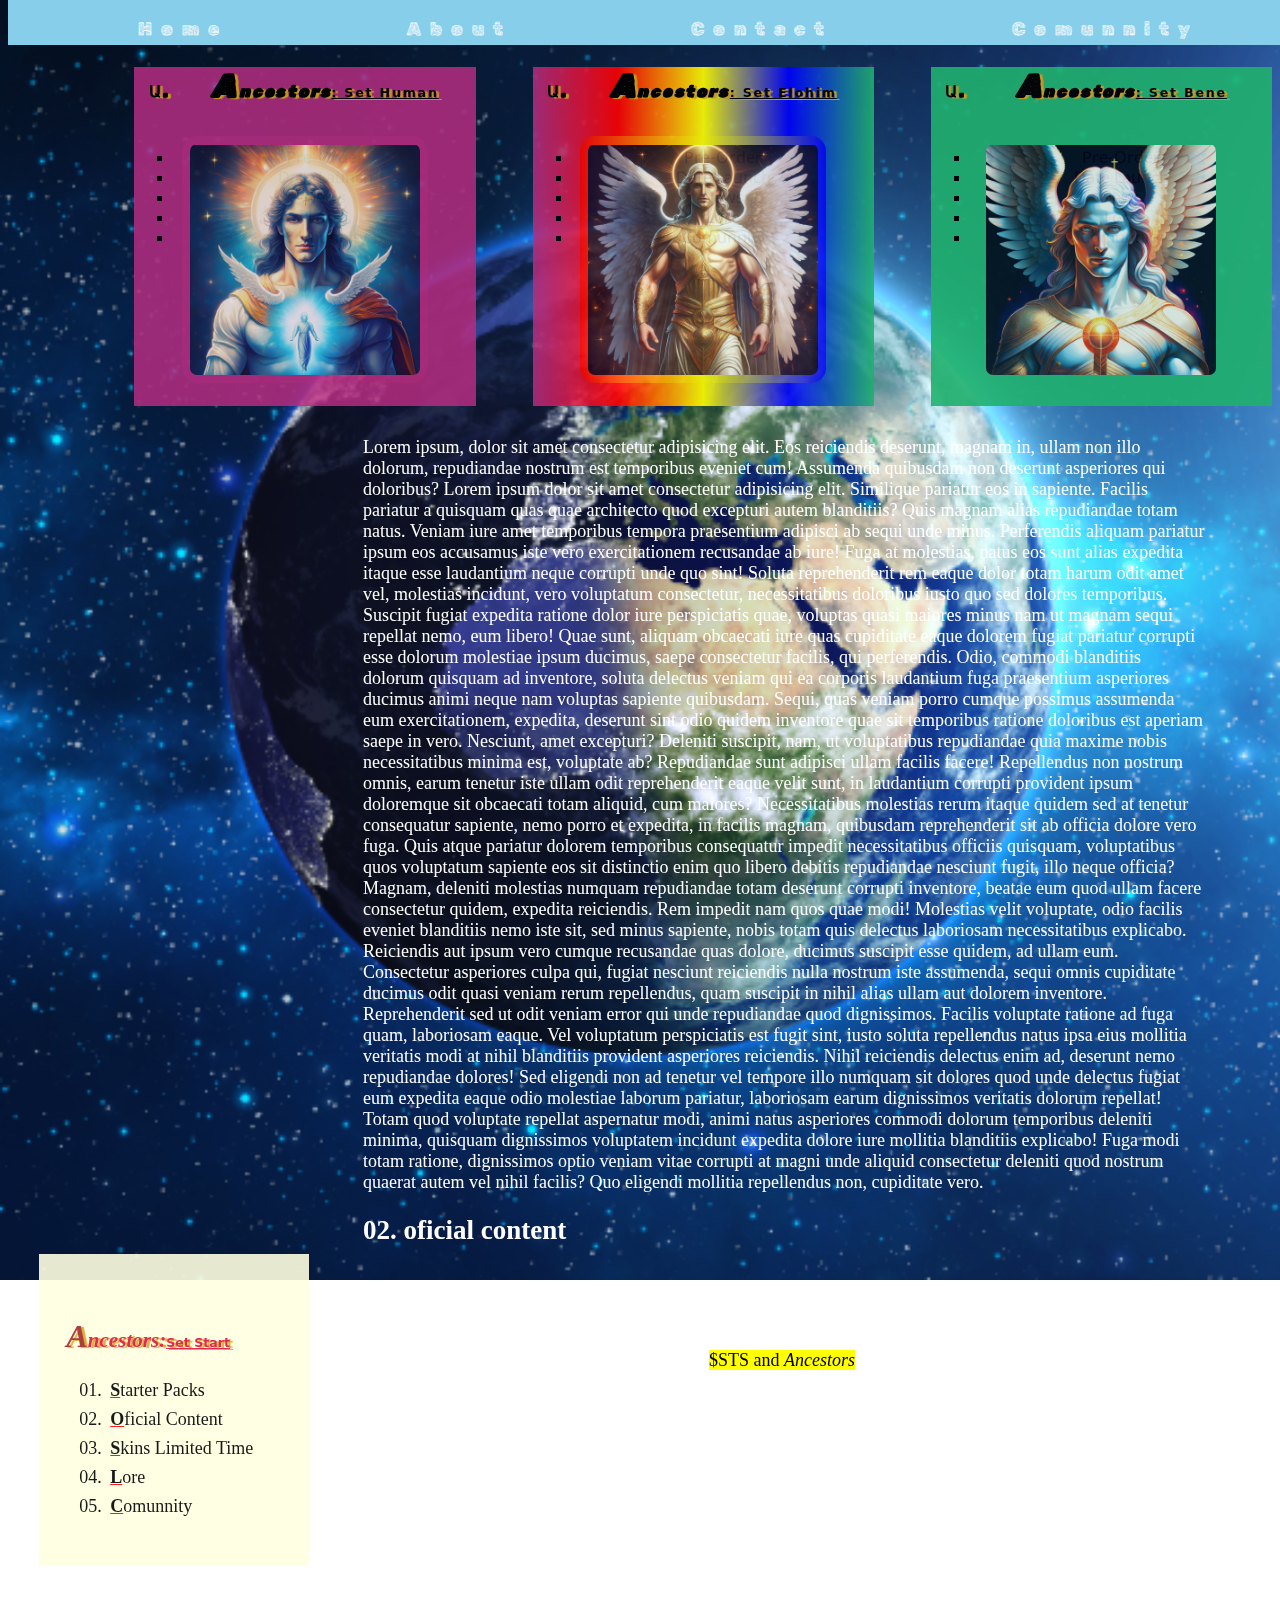
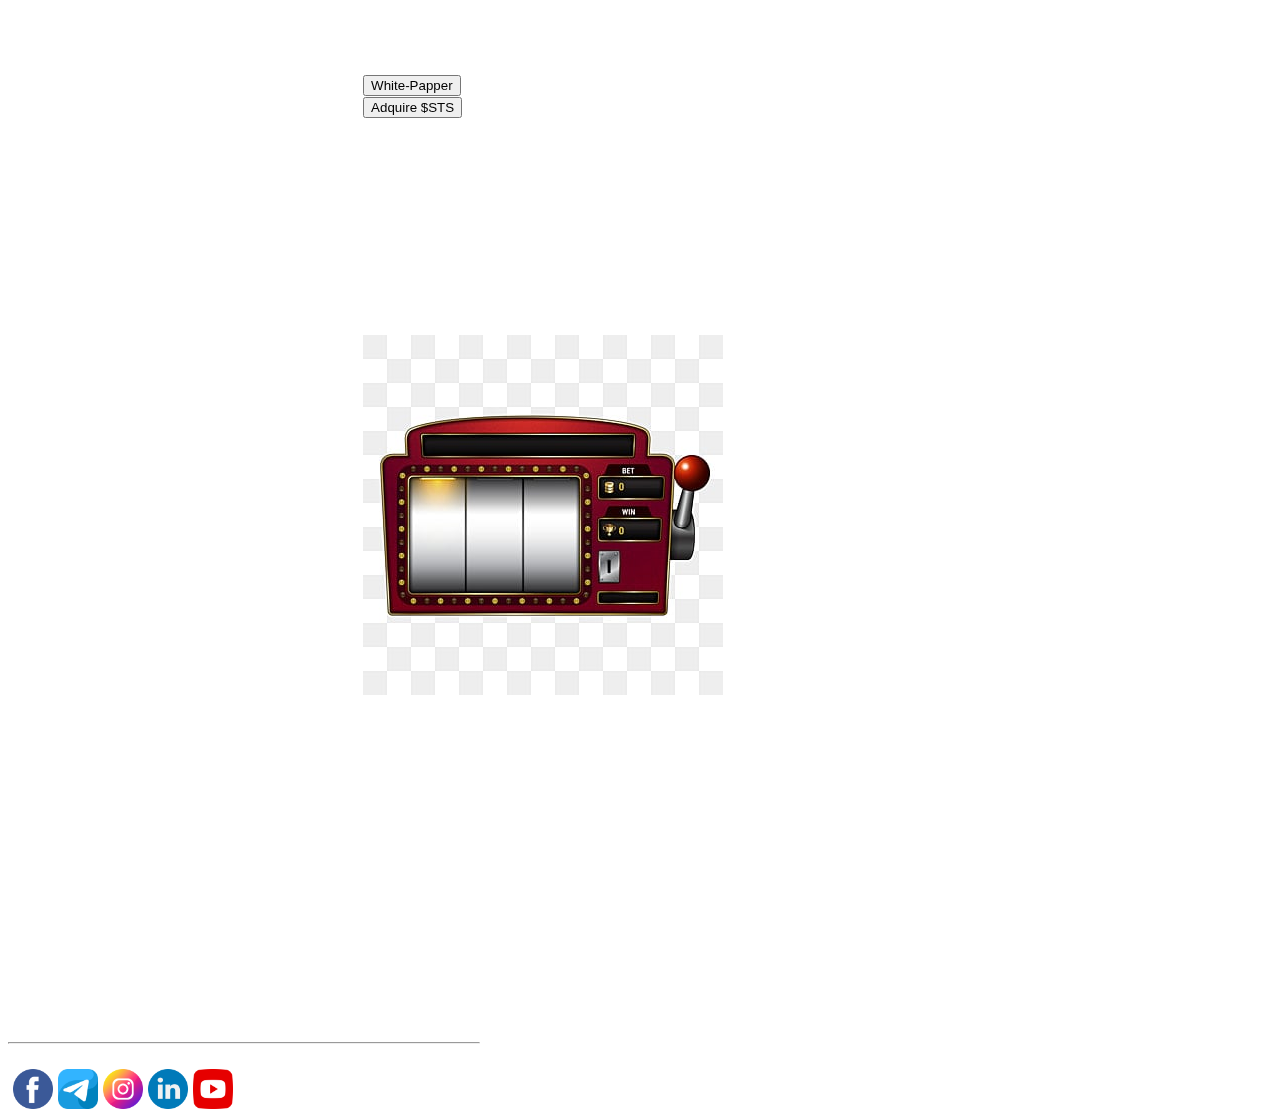
<file: index.html>
<!DOCTYPE html>
<html lang="en">

<head>
    <meta charset="UTF-8">
    <meta name="viewport" content="width=device-width, initial-scale=1.0">
    <title>Ancestors: Become First</title>
    <link rel="stylesheet" href="css/layout.css">

</head>

<body>
    <header id="main-header">
        <section id="always-visible">
            <nav>
                <ul>
                    <li><a href="#set-horizontal-menu">Home</a></li>
                    <li><a href="#oficial-content">About</a></li>
                    <li><a href="#opciones-de-usuario">Contact</a></li>
                    <li><a href="#">Comunnity</a></li>
                </ul>
            </nav>
        </section>

        <section id="set-horizontal-menu"> <!-- Será usado para el multi-menú desplegable -->
            <div class="set-menu">
                <nav  id="human-menu">
                    <ul>
                        <li class="sub-tittle">
                            <a href="#">
                                <h4><em>ancestors</em><ins>: set human</ins></h4>
                            </a>
                        </li>
                        <br>
                        <li>
                            <a href="#">pre-order</a>
                        </li>
                        <li>
                            <a href="#">date launch</a>
                        </li>
                        <li>
                            <a href="#">News</a>
                        </li>
                        <li>
                            <a href="#">Lore</a>
                        </li>
                        <li>
                            <a href="#">Comunnity</a>
                        </li>
                    </ul>
                </nav>
                <img src="assets/images/human.jpeg"  id="human-img" class="img-menu" alt="">
            </div>
            <div class="set-menu">
                <nav  id="elohim-menu">
                    <ul>
                        <li>
                            <a href="#">
                                <h4><em>ancestors</em><ins>: set elohim</ins></h4>
                            </a>
                        </li>
                        <br>
                        <li>
                            <a href="#">pre-order</a>
                        </li>
                        <li>
                            <a href="#">date launch</a>
                        </li>
                        <li>
                            <a href="#">News</a>
                        </li>
                        <li>
                            <a href="#">Lore</a>
                        </li>
                        <li>
                            <a href="#">Comunnity</a>
                        </li>
                    </ul>
                </nav>
                <img src="assets/images/elohim.jpeg" class="img-menu" id="elohim-img" alt="">
            </div>
            <div class="set-menu">
                <nav id="bene-menu">
                    <ul>
                        <li>
                            <a href="#">
                                <h4><em>ancestors</em><ins>: set bene</ins></h4>
                            </a>
                        </li>
                        <br>
                        <li>
                            <a href="#">pre-order</a>
                        </li>
                        <li>
                            <a href="#">date launch</a>
                        </li>
                        <li>
                            <a href="#">News</a>
                        </li>
                        <li>
                            <a href="#">Lore</a>
                        </li>
                        <li>
                            <a href="#">Comunnity</a>
                        </li>
                    </ul>
                </nav>
                <img src="assets/images/bene.jpeg" class="img-menu" id="bene-img" alt="">
            </div>
        </section>
    </header>
    <main>
        <header class="set-menu" id="set-vertical-menu">
            <!-- Este section es el que se usará para el menú vertical, el de arriba es para el horizontal -->

            <table id="set-menu">
                <thead>
                    <h3><em>ancestors:</em><ins>set start</ins></h3>
                </thead>
                <tbody>
                    <ul>
                        <li>
                            <a href="#">starter packs</a>
                        </li>
                        <li>
                            <a href="#">oficial content</a>
                            <ul>
                                <li>
                                    <a href="#">early road map</a>
                                </li>
                            </ul>
                        </li>
                        <li>
                            <a href="#">skins limited time</a>
                        </li>
                        <li>
                            <a href="#">lore </a>
                            <ul>
                                <li>
                                    <a href="#">set human</a>
                                </li>
                                <li>
                                    <a href="#">set elohim</a>
                                </li>
                                <li>
                                    <a href="#">set bene</a>
                                </li>
                            </ul>
                        </li>
                        <li>
                            <a href="#">comunnity</a>
                        </li>
                    </ul>
                </tbody>
            </table>
        </header>
        <div id="contenido-main">
            <section class="texto">Lorem ipsum, dolor sit amet consectetur adipisicing elit. Eos reiciendis deserunt,
                magnam
                in,
                ullam non illo dolorum, repudiandae nostrum est temporibus eveniet cum! Assumenda quibusdam non deserunt
                asperiores qui doloribus? Lorem ipsum dolor sit amet consectetur adipisicing elit. Similique pariatur
                eos in
                sapiente. Facilis pariatur a quisquam quas quae architecto quod excepturi autem blanditiis? Quis magnam
                alias repudiandae totam natus. Veniam iure amet temporibus tempora praesentium adipisci ab sequi unde
                minus.
                Perferendis aliquam pariatur ipsum eos accusamus iste vero exercitationem recusandae ab iure! Fuga at
                molestias, natus eos sunt alias expedita itaque esse laudantium neque corrupti unde quo sint! Soluta
                reprehenderit rem eaque dolor totam harum odit amet vel, molestias incidunt, vero voluptatum
                consectetur,
                necessitatibus doloribus iusto quo sed dolores temporibus. Suscipit fugiat expedita ratione dolor iure
                perspiciatis quae, voluptas quasi maiores minus nam ut magnam sequi repellat nemo, eum libero! Quae
                sunt,
                aliquam obcaecati iure quas cupiditate eaque dolorem fugiat pariatur corrupti esse dolorum molestiae
                ipsum
                ducimus, saepe consectetur facilis, qui perferendis. Odio, commodi blanditiis dolorum quisquam ad
                inventore,
                soluta delectus veniam qui ea corporis laudantium fuga praesentium asperiores ducimus animi neque nam
                voluptas sapiente quibusdam. Sequi, quas veniam porro cumque possimus assumenda eum exercitationem,
                expedita, deserunt sint odio quidem inventore quae sit temporibus ratione doloribus est aperiam saepe in
                vero. Nesciunt, amet excepturi? Deleniti suscipit, nam, ut voluptatibus repudiandae quia maxime nobis
                necessitatibus minima est, voluptate ab? Repudiandae sunt adipisci ullam facilis facere! Repellendus non
                nostrum omnis, earum tenetur iste ullam odit reprehenderit eaque velit sunt, in laudantium corrupti
                provident ipsum doloremque sit obcaecati totam aliquid, cum maiores? Necessitatibus molestias rerum
                itaque
                quidem sed at tenetur consequatur sapiente, nemo porro et expedita, in facilis magnam, quibusdam
                reprehenderit sit ab officia dolore vero fuga. Quis atque pariatur dolorem temporibus consequatur
                impedit
                necessitatibus officiis quisquam, voluptatibus quos voluptatum sapiente eos sit distinctio enim quo
                libero
                debitis repudiandae nesciunt fugit, illo neque officia? Magnam, deleniti molestias numquam repudiandae
                totam
                deserunt corrupti inventore, beatae eum quod ullam facere consectetur quidem, expedita reiciendis. Rem
                impedit nam quos quae modi! Molestias velit voluptate, odio facilis eveniet blanditiis nemo iste sit,
                sed
                minus sapiente, nobis totam quis delectus laboriosam necessitatibus explicabo. Reiciendis aut ipsum vero
                cumque recusandae quas dolore, ducimus suscipit esse quidem, ad ullam eum. Consectetur asperiores culpa
                qui,
                fugiat nesciunt reiciendis nulla nostrum iste assumenda, sequi omnis cupiditate ducimus odit quasi
                veniam
                rerum repellendus, quam suscipit in nihil alias ullam aut dolorem inventore. Reprehenderit sed ut odit
                veniam error qui unde repudiandae quod dignissimos. Facilis voluptate ratione ad fuga quam, laboriosam
                eaque. Vel voluptatum perspiciatis est fugit sint, iusto soluta repellendus natus ipsa eius mollitia
                veritatis modi at nihil blanditiis provident asperiores reiciendis. Nihil reiciendis delectus enim ad,
                deserunt nemo repudiandae dolores! Sed eligendi non ad tenetur vel tempore illo numquam sit dolores quod
                unde delectus fugiat eum expedita eaque odio molestiae laborum pariatur, laboriosam earum dignissimos
                veritatis dolorum repellat! Totam quod voluptate repellat aspernatur modi, animi natus asperiores
                commodi
                dolorum temporibus deleniti minima, quisquam dignissimos voluptatem incidunt expedita dolore iure
                mollitia
                blanditiis explicabo! Fuga modi totam ratione, dignissimos optio veniam vitae corrupti at magni unde
                aliquid
                consectetur deleniti quod nostrum quaerat autem vel nihil facilis? Quo eligendi mollitia repellendus
                non,
                cupiditate vero.</section>

            <section id="oficial-content">
                <header class="header">
                    <h2>02. oficial content</h2>
                </header>
                <section class="main">
                    <article class="text">
                        <p> all our content will be tradeable by our property token created for the comunnity.
                            $STS token is estructured in XBT web infrastructure that means $STS is abailiable to upgrade
                            their property value and has the ability to complement BTC red, interacting with them and
                            pairing
                            the scalabilitie and offering a best solution for peer to peer transaction in front of the
                            stricted
                            acumulative value solution. <mark>$STS and <em> Ancestors</em></mark> is developed by 1
                            person who's minning BTC in its beginnings first period. <ins><em>" big father's
                                    one"</em></ins>,was tangled
                            and those person from now on nicknamed "JdD" wants increase its intrinsic beauty by
                            anonimazing
                            development
                            reason for all codes development, information, and more... was writted in papper and given
                            to
                            Carlos Cucarella Felici,
                            an spanish young developer and CEO representative of the proyect, that
                            tries to rewritte all that at a computer and translate de mandatories to the future
                            development
                            team.</p>
                        <p>"JdD" pretends to keep, protect and walk from the good way their soon <em>" big father's
                                one"</em> and
                            he/she knows become anonimous is the only way. In other hand CEO wons the prestige and
                            pleasure
                            to assist "JdD", the experience in those new big proyect and the economicall royalties that
                            belong to the
                            representativeCEO of company</p>
                    </article>
                </section>
                <br>
                <footer class="footer">
                    <article class="text">
                        <p>About $STS is the solution for stability prices in an hyper-disinflation valuary system. You
                            can
                            check all details
                            at white-papper. With $STS you'll for a copy of fully-game, cosmetics, $BTC, utilities,
                            characters, and all what we
                            integrate at the future.</p>
                    </article>
                    <article class="btn">
                        <button type="button">White-Papper</button>
                    </article>
                    <article class="btn">
                        <button type="button">Adquire $STS</button>
                    </article>
                </footer>

            </section>

            <br>
            <section id="skins-limited-time">
                <header class="header">
                    <h2>03. skins limited time</h2>
                </header>
                <section class="main">
                    <article class="text">
                        <p>Gran inauguración de nuestra plataforma web, duante el desarrollo del primer titulo de la
                            saga
                            tendremos disponibles lanzamientos cosmeticos NFT aplicables en el juego. estos cosméticos
                            representan mejoras en la jugabilidad, se pueden vender en el libre mercado y, además, se
                            podran
                            combinar y aplicar para obtener tokens y otras mejoras de la platafoma.</p>
                    </article>
                    <article class="interact">

                        <img src="assets/images/slot-machine-retro.jpg" alt="">

                    </article>
                </section>
                <footer class="footerw">

                </footer>w

            </section>
        </div>
        <aside>

        </aside>

    </main>


    <footer> <!-- FOOTER con enlaces de contacto para usuario y redes sociales creador -->
        <section id="opciones-de-usuario">
            <ul>
                <li><a href="src/contacto.html" target="_blank">Contact Us </a></li>
                <li><a href="src/newsletter.html" target="_blank">/ Newsletter </a></li>
                <li><a href="src/registro-de-usuario.html" target="_blank"> / Register&Logg-in </a></li>
                <li><a href="src/encuesta-de-satisfaccion.html" target="_blank"> / Rate Our Game</a></li>
            </ul>
        </section>
        <hr>
        <section id="redes">
            <article class="iconos-redes"><a href="https://www.facebook.com/carlos.cucarella.7/" title="facebook icons"
                    target="_blank"><img src="assets/images/facebook.png" alt="facebook" class="imgRedes"
                        id="facebookIcon"></a></article>
            <article class="iconos-redes"><a href="t.me/CucarellaCarlos" title="telegram icons" target="_blank"><img
                        src="assets/images/telegram.png" alt="telegram" class="imgRedes" id="telegramIcon"></a>
            </article>
            <article class="iconos-redes"><a
                    href="https://www.instagram.com/01.cf4_99?utm_source=qr&igsh=MWhjMHgzZXI0cGJpdA=="
                    title="instagram icons" target="_blank"><img src="assets/images/instagram.png" alt="instagram"
                        class="imgRedes" id="instagramIcon"></a></article>
            <article class="iconos-redes"><a href="https://www.linkedin.com/in/carlos-cucarella-felici-9a796620a/"
                    title="linkedin icons" target="_blank"><img src="assets/images/linkedin.png" alt="linkedin"
                        class="imgRedes" id="linkedinIcon"></a></article>
            <article class="iconos-redes"><a href="https://www.youtube.com/@Con_J_de_gato" title="youtube icons"
                    target="_blank"><img src="assets/images/youtube.png" alt="youtube" class="imgRedes"
                        id="youtubeIcon"></a></article>
            <h5>Created by Eleven ,ccright© reserved.</h5>
        </section>

    </footer>

</body>

</html>
</file>
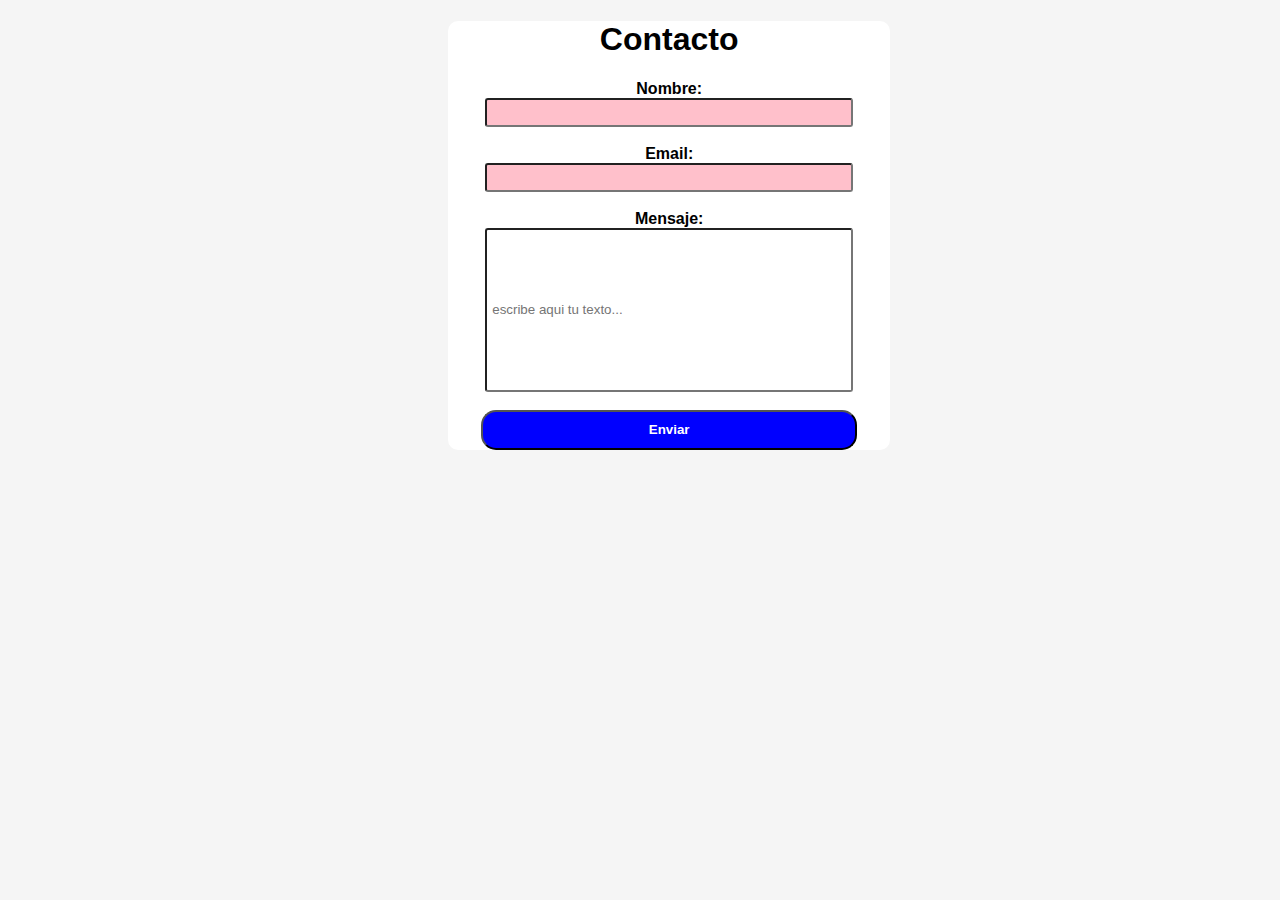
<file: src/contacto.html>
<!DOCTYPE html>
<html lang="es">
<head>
    <meta charset="UTF-8">
    <meta name="viewport" content="width=device-width, initial-scale=1.0">
    <title>Contacto</title>
    <link rel="stylesheet" href="../css/contacto.css">
</head>
<body>
    <div class="container" id="c1">
        <h1>Contacto</h1>
        <form action="" >

            <label for="Name">Nombre:</label>
            <br>
            <input type="text" id="name" required> 
            <br><br>
            <label for="email">Email:</label>
            <br>
            <input type="email" id="email" required>
            <br><br>
            <label for="mensaje">Mensaje:</label>
            <br>
            <input type="text" id="mensaje" placeholder="escribe aqui tu texto..." required>
            <br><br>
            <input type="submit" id="btn" value="Enviar">
        </form>
    </div>
</body>
</html>
</file>
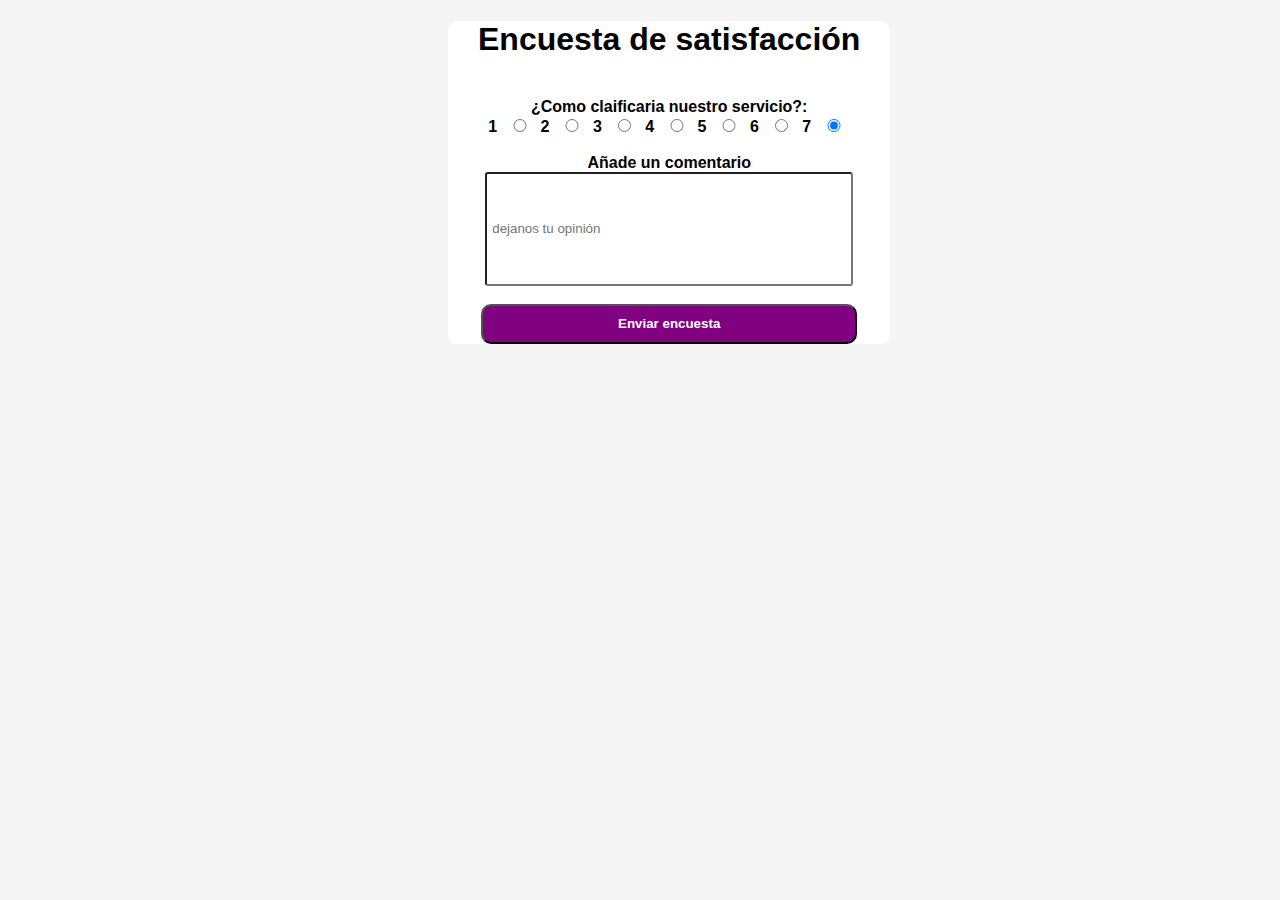
<file: src/encuesta-de-satisfaccion.html>
<!DOCTYPE html>
<html lang="es">
<head>
    <meta charset="UTF-8">
    <meta name="viewport" content="width=device-width, initial-scale=1.0">
    <title>Encuesta de satisfacción</title>
    <link rel="stylesheet" href="../css/encuesta-de-satisfaccion.css">
</head>
<body>
    <div class="container" id="c1">
        <h1>Encuesta de satisfacción</h1>
        <br>
        <form action="" >
            <label for="calificacion">¿Como claificaria nuestro servicio?:</label>
            <br>
            <label for="1">1</label>
            <input type="radio" name="calificacion" id="1" value="1">
            <label for="2">2</label>
            <input type="radio" name="calificacion" id="2" value="2">
            <label for="3">3</label>
            <input type="radio" name="calificacion" id="3" value="3">
            <label for="4">4</label>
            <input type="radio" name="calificacion" id="4" value="4">
            <label for="5">5</label>
            <input type="radio" name="calificacion" id="5" value="5">
            <label for="6">6</label>
            <input type="radio" name="calificacion" id="6" value="6">
            <label for="7">7</label>
            <input type="radio" name="calificacion" id="7" value="7" checked>
            <br><br>

            <label for="comentario">Añade un comentario</label>
            <br>
            <input type="text" name="opinion" id="opinion" placeholder="dejanos tu opinión">
            <br><br>
            <input type="submit" id="btn" value="Enviar encuesta">
        </form>
    </div>
</body>
</html>
</file>
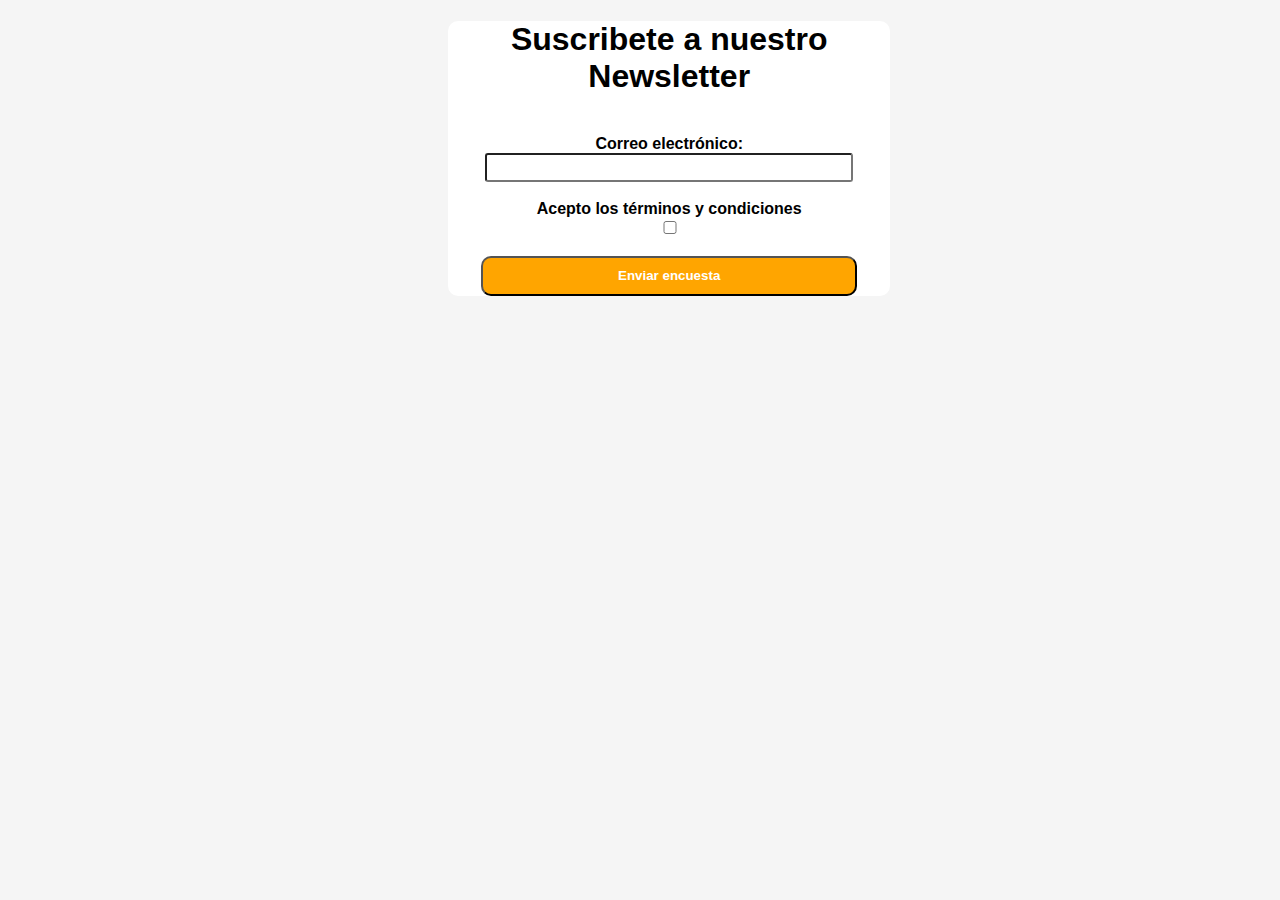
<file: src/newsletter.html>
<!DOCTYPE html>
<html lang="es">
<head>
    <meta charset="UTF-8">
    <meta name="viewport" content="width=device-width, initial-scale=1.0">
    <title>Newsletter</title>
    <link rel="stylesheet" href="../css/newsletter.css">
</head>
<body>
    <div class="container" id="c1">
        <h1>Suscribete a nuestro Newsletter</h1>
        <br>
        <form action="" >
            
            <label for="email">Correo electrónico:</label>
            <br>
            <input type="email" name="email" id="email" required>
            <br><br>

            <label for="terminos">Acepto los términos y condiciones</label>
            <input type="checkbox" name="" id="terminos" required>
            <br><br>
            <input type="submit" id="btn" value="Enviar encuesta">
        </form>
    </div>
</body>
</html>
</file>
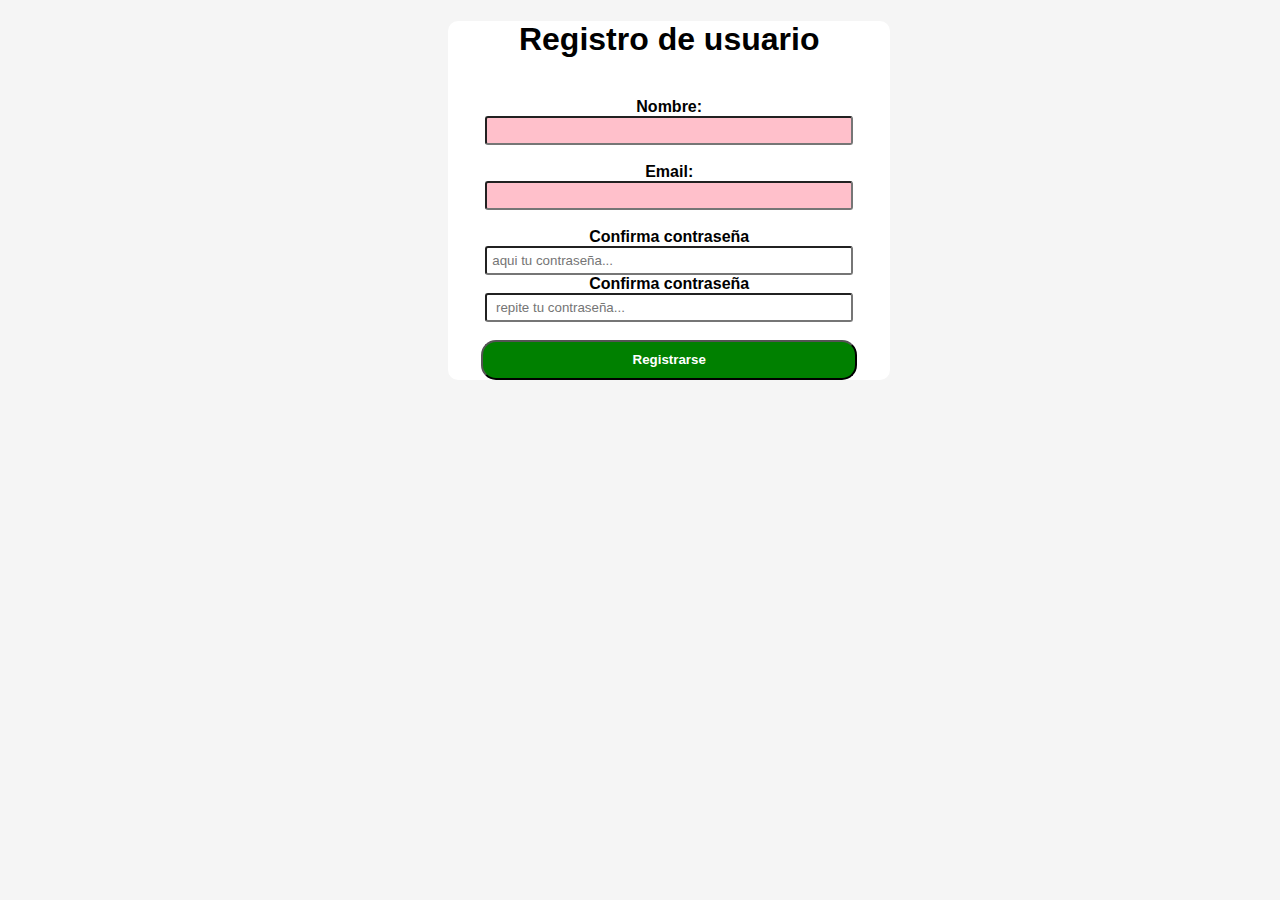
<file: src/registro-de-usuario.html>
<!DOCTYPE html>
<html lang="es">
<head>
    <meta charset="UTF-8">
    <meta name="viewport" content="width=device-width, initial-scale=1.0">
    <title>Registro de usuario</title>
    <link rel="stylesheet" href="../css/registro-de-usuario.css">
</head>
<body>
    <div class="container" id="c1">
        <h1>Registro de usuario</h1>
        <br>
        <form action="" >

            <label for="Name">Nombre:</label>
            <br>
            <input type="text" id="name" required> 
            <br><br>
            <label for="email">Email:</label>
            <br>
            <input type="email" id="email" required>
            <br><br>
            <label for="password">Confirma contraseña</label>
            <br>
            <input type="password" id="password" placeholder="aqui tu contraseña..." required minlength="5" maxlength="12">
            <br>
            <label for="password">Confirma contraseña</label>
            <br>
            <input type="password" id="password" placeholder=" repite tu contraseña..." required minlength="5" maxlength="12">
            <br> <br>
            <input type="submit" id="btn" value="Registrarse">
        </form>
    </div>
</body>
</html>
</file>
<file: css/layout.css>
/* ESENTIALS */
@import url(fonts.css);
html{font-size:18px;}
body{background-image: url('../assets/images/globo-terraqueo.png');background-repeat:no-repeat;
    background-size:cover; background-attachment: fixed; margin:none;padding:none;}
    ::after, *::before {
        margin: 0px;
        padding: 0px;
        box-sizing: border-box;}

/* BASICS */
header{display:flex;position:relative;align-items:center;}
main{margin:1%;color:white;display:flex;align-items:center;
    justify-content:space-between;flex-grow:1;flex-shrink:1;position:relative;top:-270px;
    }
footer{color:white;position:relative; float:left;}
section{}

/* HEADER section de la cabecera fijada a la página */
#always-visible{z-index: 1;top:0;width:100%; height:45px; 
    background-color:skyblue; position:fixed;font-family: 'hebreo-rubrica-triangular';font-weight: 400;
        }
    #always-visible ul{list-style:none;display:flex;justify-content:space-around;}
    #always-visible a{color:white;letter-spacing: 0.5rem;}
        #always-visible li:hover {transform:scale(1.3);font-weight: bolder;}
        #always-visible a:hover	{color:blue;}

/* HEADER section del menu horizontal*/
#set-horizontal-menu{display:flex;width:90%;margin:3%;left:7%; height:inherit;
    flex-wrap:nowrap;font-size: 0.9rem;position:relative;justify-content:space-between;
    text-align:center;font-family:'hebreo-fina';z-index:2;}
    .set-menu{width:30%;left:0;opacity:0.9;overflow: hidden;}

#set-horizontal-menu ul li{list-style:square;text-transform: capitalize;z-index:30;}
#set-horizontal-menu ul li:first-child{list-style:armenian; font-weight: 600;text-transform: capitalize; text-shadow: 3px 1px 1px goldenrod;
    font-family: 'hebreo-rubrica-triangular';letter-spacing: 0.1rem;font-size:0.9rem;}
ins{font-size:0.7rem;font-family:system-ui, -apple-system, BlinkMacSystemFont, 'Segoe UI', Roboto, Oxygen, Ubuntu, Cantarell, 'Open Sans', 'Helvetica Neue', sans-serif}
        h4::first-letter{font-size: 1.8rem;font-family: 'hebreo-rubrica-triangular';
        letter-spacing: 0.2rem;}
        h4:hover{transform:scale(1.1);font-family: 'hebreo-rubrica-triangular';letter-spacing: 0.1rem;
            }

        .img-menu{width:230px;position:relative;padding:2.35%;top:-270px;opacity:0.9;
            border-radius: 15px;}
        .img-menu:hover{opacity:0.15;transition: ease-in-out 1.2s;} 
    #human-menu{height:inherit; padding-bottom: 42%; background: rgba(182, 46, 130, 0.943);}
        #human-img{background: rgba(182, 46, 130, 0.943);}
    
    #elohim-menu{height:inherit;padding-bottom: 42%;
    background: linear-gradient(to right, rgba(182, 46, 130, 0.943),red,yellow,blue,rgb(33, 177, 110));}
        #elohim-img{
    background:linear-gradient(to right,red,yellow,blue);} 

    #bene-menu{height:inherit; padding-bottom: 42%; background: rgb(33, 177, 110);}
        #bene-img{background: rgb(33, 177, 110);}

/* MAIN menu vertical sticky con direccionamiento a toda la pagina */
#set-vertical-menu{position:sticky;display:inline;top:0;left:0; overflow:hidden;
    background: lightyellow;width:fit-content;padding:3vh;margin-left:1.5%;
    margin-top:5%;padding-top:3.5%;}
   
    a{text-decoration: none; color:black;}
    #set-vertical-menu ul li::first-letter{font-weight: 600;text-decoration:underline red;}
    #set-vertical-menu ul li{list-style:decimal-leading-zero;padding:4px;text-transform: capitalize;
    text-decoration:dotted;font-weight: 500;color:black; }
        #set-vertical-menu ul li ul{opacity:0;height:0;}
        #set-vertical-menu ul li:hover ul{height:inherit;opacity:1;transition: ease-in 0.7s;}
    #set-vertical-menu h3::first-letter{font-size: 1.8rem;color: brown;}
    #set-vertical-menu h3{text-transform: capitalize;color:crimson; text-shadow: 3px 1px 1px goldenrod;
    font-weight: 600; }            

/* MAIN secciones del contenido */
/* MAIN */
        /* 03. Skins Limited Time */
div#contenido-main{display:flex;flex-direction:column;align-items:center;
    justify-content:space-between;flex-grow:0;flex-shrink:0;position:relative;left:0; width:68%;}


/* FOOTER */
    .imgRedes{width:40px;
    height:40px;}
    .iconos-redes{position:relative;float:left;margin-left:5px;}
    #opciones-de-usuario ul li{list-style: none; float:left;}
    #opciones-de-usuario ul li a{ color:white;}
</file>
<file: css/contacto.css>
html{size:16px;font-family: 'Franklin Gothic Medium', 'Arial Narrow', Arial, sans-serif;}
body{background:whitesmoke;}
.container{background-color:white; position:sticky; width:35%;left:35%;height:inherit; border-radius:10px;
text-align: center;}
.container h1{font-weight: bolder;color:black;}
.container form{font-weight:600; color:black;}
.container input{border-radius: 3px;padding:5px;color:white; width:80%;}
.container input:valid{background: green;}
.container input:invalid{background: pink;}

#mensaje    {height:150px;}
#mensaje:invalid{background: white;}
#btn{color:white;background: blue; width:85%;border-radius: 15px;height:40px;font-weight: bolder;}
</file>
<file: css/encuesta-de-satisfaccion.css>
html{size:16px;font-family: 'Trebuchet MS', 'Lucida Sans Unicode', 'Lucida Grande', 'Lucida Sans', Arial, sans-serif;}
body{background:whitesmoke;}
.container{background-color: white; position:sticky; width:35%;left:35%;height:inherit; border-radius: 10px;
text-align:center;}
.container h1{font-weight: bolder; color:black;}
.container form{font-weight:600; color:black;}
.container input{border-radius: 3px;padding:5px;color:white;width:6%;}
#opinion{height:100px;width:80%;}

#btn{color:white;background: purple; width:85%;border-radius: 10px;height:40px;font-weight: bolder;}
</file>
<file: css/newsletter.css>
html{size:16px;font-family: 'Trebuchet MS', 'Lucida Sans Unicode', 'Lucida Grande', 'Lucida Sans', Arial, sans-serif;}
body{background:whitesmoke;}
.container{background-color: white; position:sticky; width:35%;left:35%;height:inherit; border-radius: 10px;
text-align:center;}
.container h1{font-weight: bolder; color:black;}
.container form{font-weight:600; color:black;}
.container input{border-radius: 3px;padding:5px; width:80%;}
.container input:valid{background:green;}

#btn{color:white;background: orange; width:85%;border-radius: 10px;height:40px;font-weight: bolder;}
</file>
<file: css/registro-de-usuario.css>
html{size:16px;font-family: 'Trebuchet MS', 'Lucida Sans Unicode', 'Lucida Grande', 'Lucida Sans', Arial, sans-serif;}
body{background:whitesmoke;}
.container{background-color: white; position:sticky; width:35%;left:35%;height:inherit; border-radius: 10px;
text-align:center;}
.container h1{font-weight: bolder; color:black;}
.container form{font-weight:600; color:black;}
.container input{border-radius: 3px;padding:5px;color:white;width:80%;}
.container input:valid{background: green;}
.container input:invalid{background: pink;}
#password:invalid{background: white;}
#password{color:black;}


#btn{color:white;background: green; width:85%;border-radius: 15px;height:40px;font-weight: bolder;}
</file>
